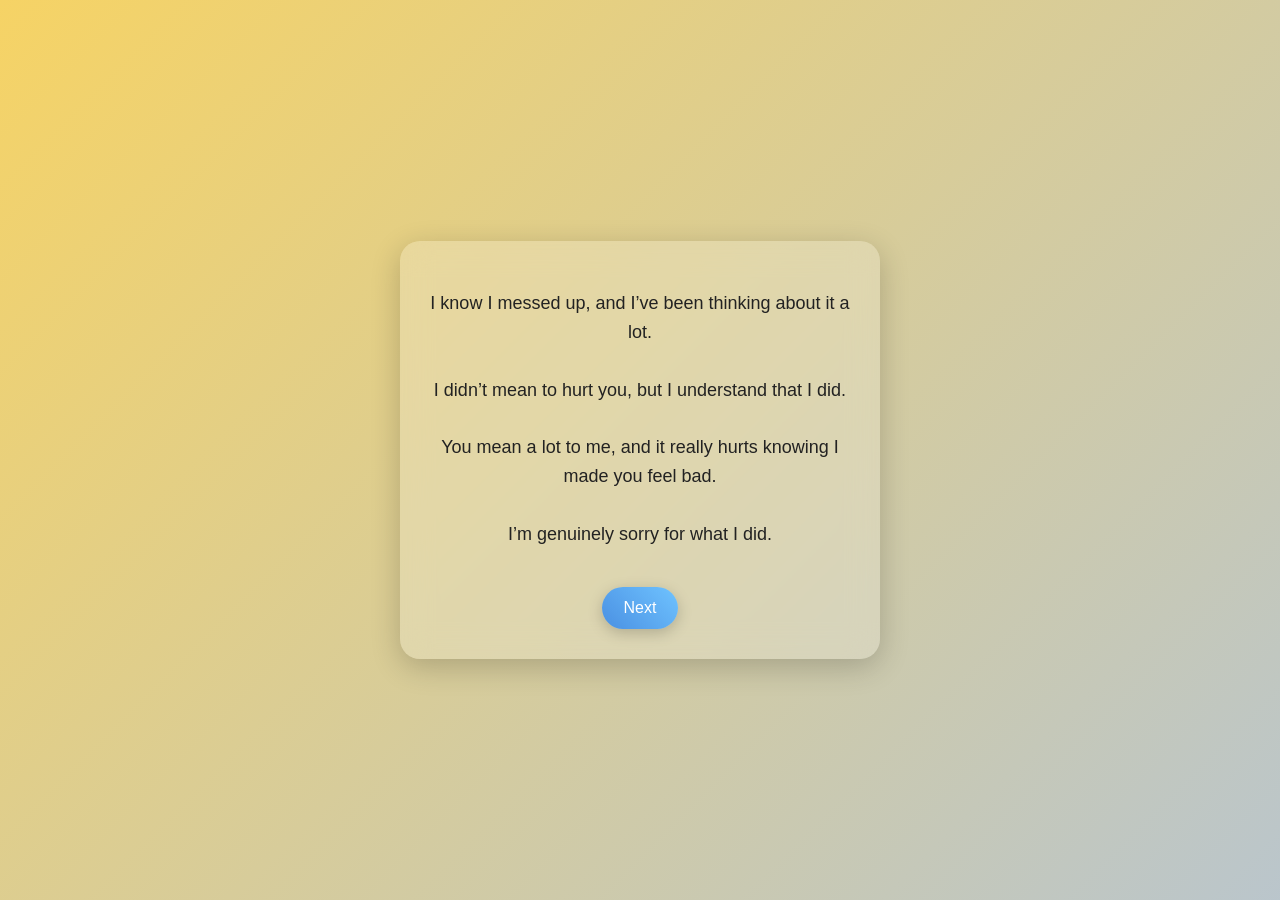
<file: index.html>
<!DOCTYPE html>
<html>
<head>
    <title>I'm Sorry</title>
    <link rel="stylesheet" href="styles.css">
</head>
<body>

<div class="container">
    <p class="text">
        I know I messed up, and I’ve been thinking about it a lot. <br><br>
        I didn’t mean to hurt you, but I understand that I did. <br><br>
        You mean a lot to me, and it really hurts knowing I made you feel bad. <br><br>
        I’m genuinely sorry for what I did.
    </p>

    <button onclick="nextPage()">Next</button>
</div>

<script>
function nextPage(){
    window.location.href = "page2.html";
}
</script>

</body>
</html>
</file>
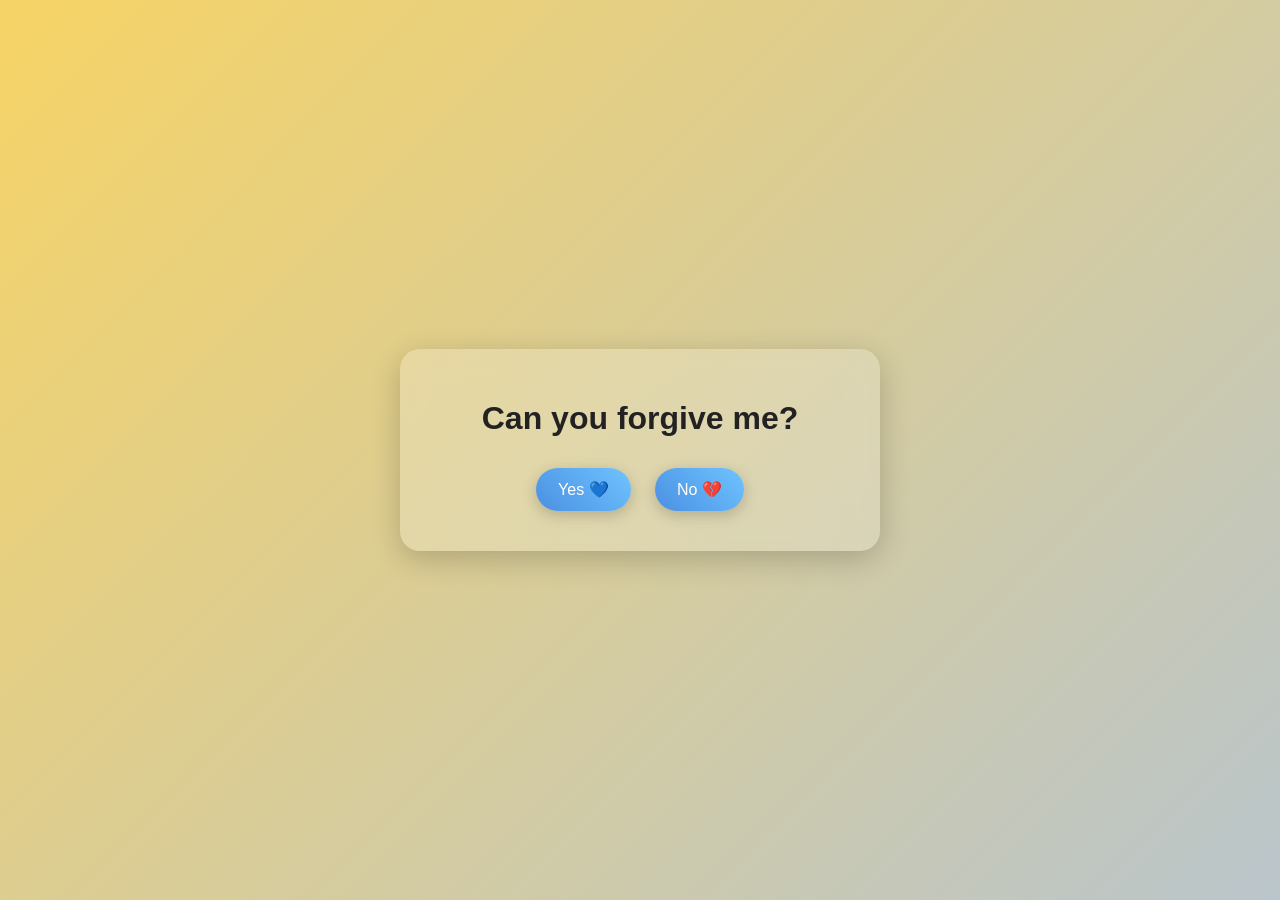
<file: page2.html>
<!DOCTYPE html>
<html>
<head>
    <title>Can You Forgive Me?</title>
    <link rel="stylesheet" href="styles.css">
</head>
<body>

<div class="container">
    <h1>Can you forgive me?</h1>

    <div class="buttons">
        <button onclick="yes()">Yes 💙</button>
        <button onclick="no()">No 💔</button>
    </div>
</div>

<script>
function yes(){
    window.location.href = "page3.html";
}

function no(){
    alert("I understand... but I still want to try.");
    window.location.href = "page3.html";
}
</script>

</body>
</html>
</file>
<file: styles.css>
body {
    margin: 0;
    padding: 0;
    font-family: 'Segoe UI', sans-serif;
    height: 100vh;
    display: flex;
    justify-content: center;
    align-items: center;
    overflow: hidden;

    background: linear-gradient(-45deg, #89CFF0, #fbc2eb, #a6c1ee, #f6d365);
    background-size: 400% 400%;
    animation: gradientBG 10s ease infinite;
}

/* 🌈 Animated background */
@keyframes gradientBG {
    0% {background-position: 0% 50%;}
    50% {background-position: 100% 50%;}
    100% {background-position: 0% 50%;}
}

/* 🫧 Glass card */
.container {
    backdrop-filter: blur(15px);
    background: rgba(255, 255, 255, 0.2);
    border-radius: 20px;
    padding: 30px;
    width: 85%;
    max-width: 420px;
    text-align: center;
    color: #222;
    box-shadow: 0 8px 30px rgba(0,0,0,0.2);
    animation: fadeUp 1.5s ease;
}

/* ✨ Smooth entry */
@keyframes fadeUp {
    from {
        opacity: 0;
        transform: translateY(30px);
    }
    to {
        opacity: 1;
        transform: translateY(0);
    }
}

.text {
    font-size: 18px;
    line-height: 1.6;
}

/* 💖 Buttons */
button {
    margin-top: 20px;
    padding: 12px 22px;
    border: none;
    border-radius: 25px;
    background: linear-gradient(45deg, #4a90e2, #6fc3ff);
    color: white;
    font-size: 16px;
    cursor: pointer;
    transition: 0.3s;
    box-shadow: 0 4px 15px rgba(0,0,0,0.2);
}

button:hover {
    transform: scale(1.1);
    box-shadow: 0 6px 25px rgba(0,0,0,0.3);
}

/* 💔 yes/no spacing */
.buttons button {
    margin: 10px;
}

/* ✍️ input box */
input {
    padding: 12px;
    width: 85%;
    border-radius: 20px;
    border: none;
    margin-top: 20px;
    outline: none;
    box-shadow: 0 2px 10px rgba(0,0,0,0.2);
}

/* 💬 final message */
#finalMessage {
    margin-top: 20px;
    font-size: 16px;
    animation: fadeUp 1s ease;
}
</file>
